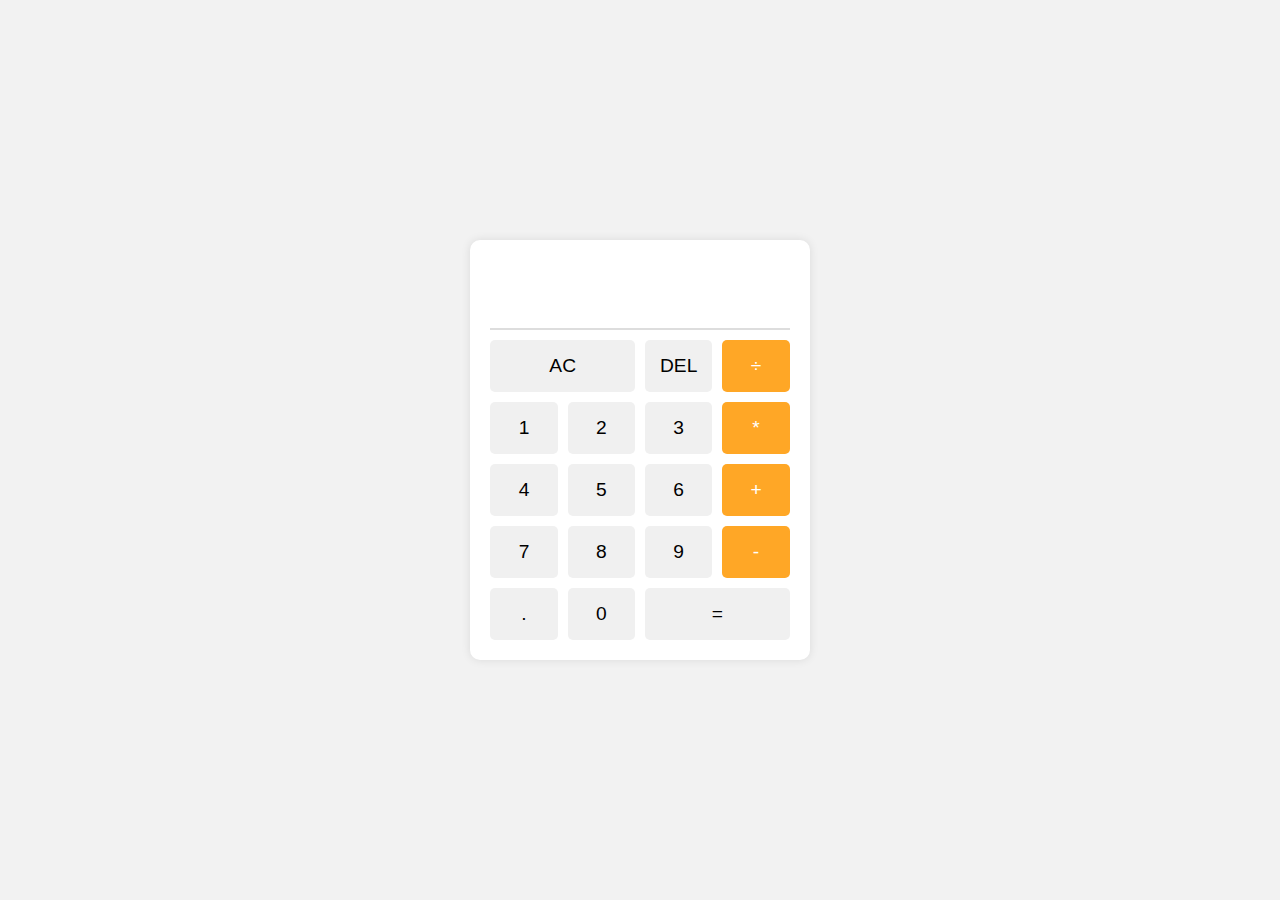
<file: 1_Calculator/index.html>
<!DOCTYPE html>
<html lang="en">
  <head>
    <meta charset="UTF-8" />
    <meta name="viewport" content="width=device-width, initial-scale=1.0" />
    <title>Calculator</title>
    <link rel="stylesheet" href="./style.css" />
  </head>
  <body>
    <div class="calculator-grid">
      <div class="output">
        <div data-previous-operand class="previous-operand"></div>
        <div data-current-operand class="current-operand"></div>
      </div>
      <button data-all-clear class="span-two">AC</button>
      <button data-delete>DEL</button>
      <button data-operation class="operator">÷</button>
      <button data-number>1</button>
      <button data-number>2</button>
      <button data-number>3</button>
      <button data-operation class="operator">*</button>
      <button data-number>4</button>
      <button data-number>5</button>
      <button data-number>6</button>
      <button data-operation class="operator">+</button>
      <button data-number>7</button>
      <button data-number>8</button>
      <button data-number>9</button>
      <button data-operation class="operator">-</button>
      <button data-number>.</button>
      <button data-number>0</button>
      <button data-equals class="span-two">=</button>
    </div>
  </body>

  <script src="./script.js"></script>
</html>
</file>
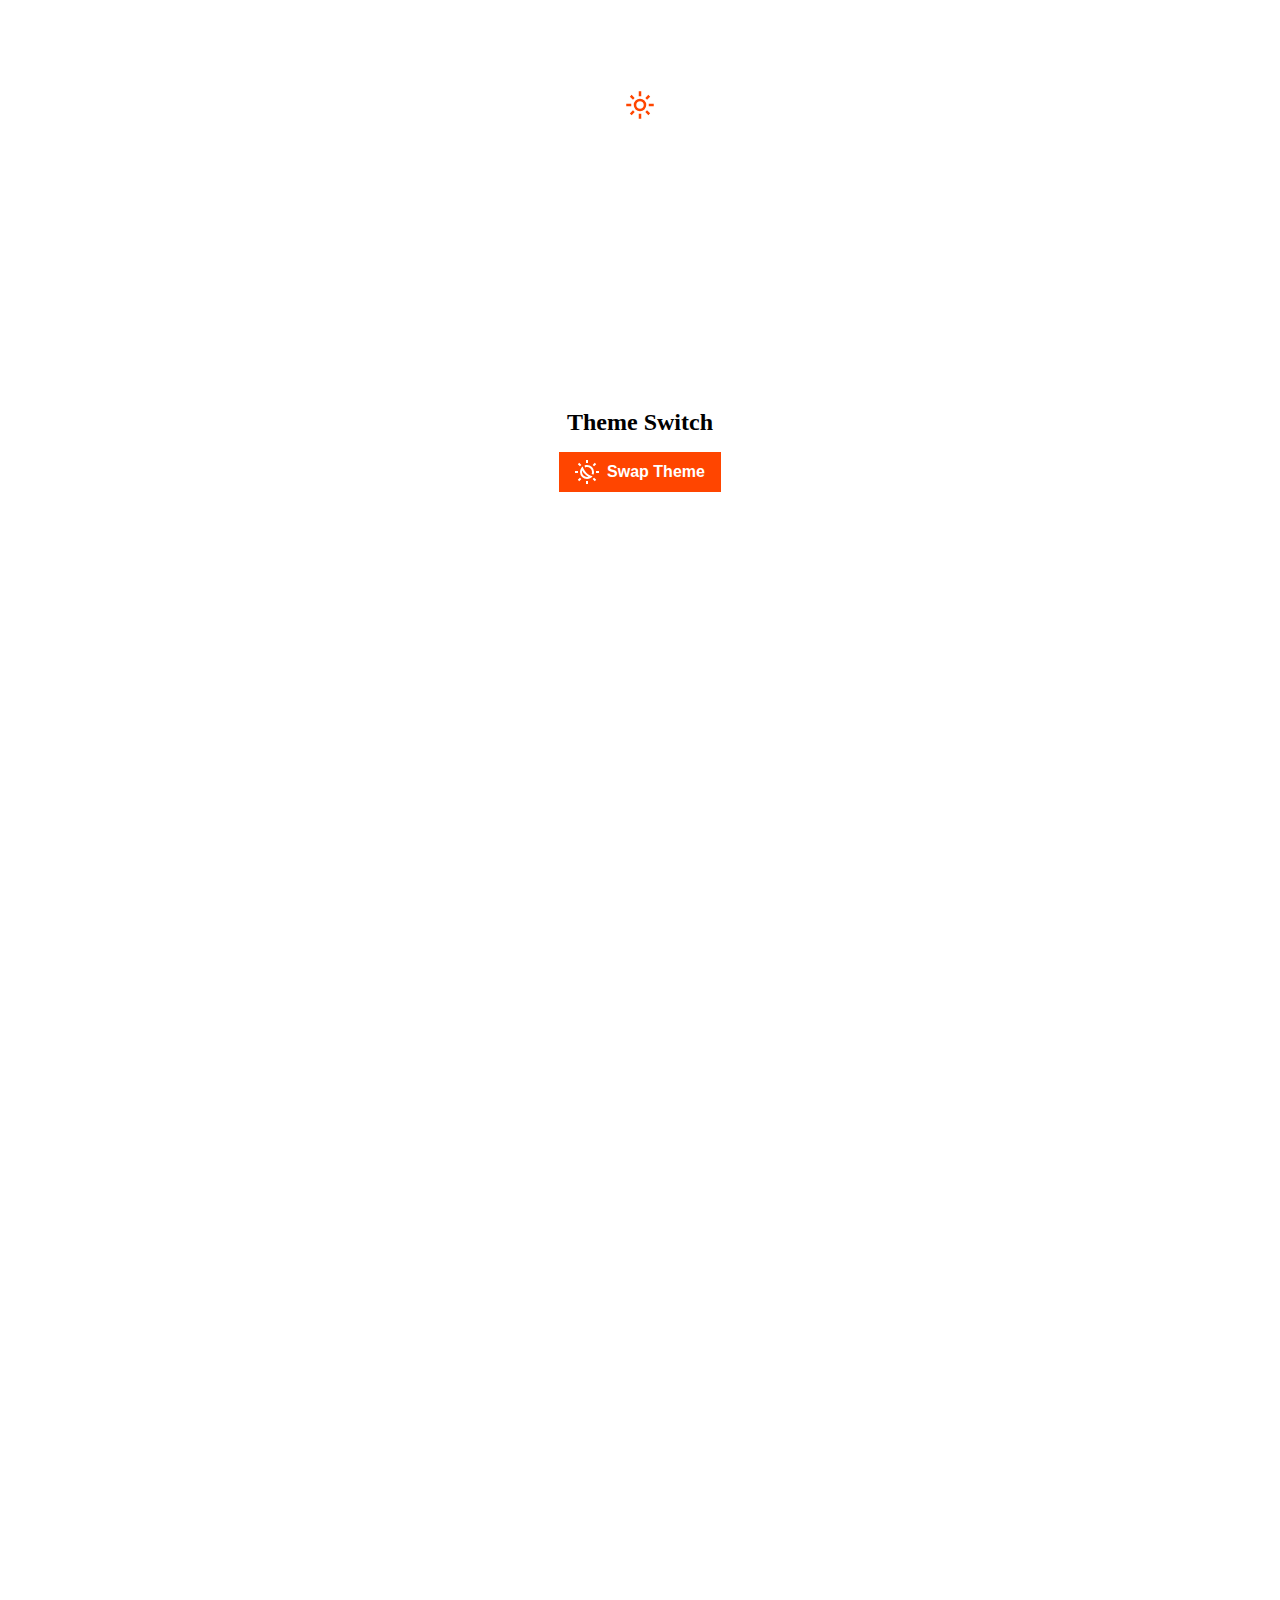
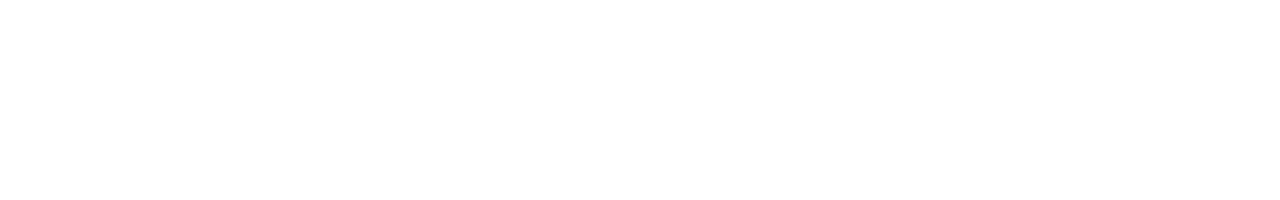
<file: 2_Theme_Switch/index.html>
<!DOCTYPE html>
<html lang="en">
  <head>
    <meta charset="UTF-8" />
    <meta name="viewport" content="width=device-width, initial-scale=1.0" />
    <title>Theme Switch</title>
    <link rel="stylesheet" href="style.css" />
  </head>
  <body class="">
    <h2 class="title">Theme Switch</h2>
    <button class="theme-toggle-btn" aria-label="Toggle Dark Mode">
      <!-- Swapper Icon -->
      <svg
        class="icon"
        xmlns="http://www.w3.org/2000/svg"
        height="24"
        viewBox="0 -960 960 960"
        width="24"
      >
        <path
          d="M396-396q-32-32-58.5-67T289-537q-5 14-6.5 28.5T281-480q0 83 58 141t141 58q14 0 28.5-2t28.5-6q-39-22-74-48.5T396-396Zm57-56q51 51 114 87.5T702-308q-40 51-98 79.5T481-200q-117 0-198.5-81.5T201-480q0-65 28.5-123t79.5-98q20 72 56.5 135T453-452Zm290 72q-20-5-39.5-11T665-405q8-18 11.5-36.5T680-480q0-83-58.5-141.5T480-680q-20 0-38.5 3.5T405-665q-8-19-13.5-38T381-742q24-9 49-13.5t51-4.5q117 0 198.5 81.5T761-480q0 26-4.5 51T743-380ZM440-840v-120h80v120h-80Zm0 840v-120h80V0h-80Zm323-706-57-57 85-84 57 56-85 85ZM169-113l-57-56 85-85 57 57-85 84Zm671-327v-80h120v80H840ZM0-440v-80h120v80H0Zm791 328-85-85 57-57 84 85-56 57ZM197-706l-84-85 56-57 85 85-57 57Zm199 310Z"
        />
      </svg>
      Swap Theme
    </button>

    <div class="sun-moon-container">
      <!-- Moon Icon -->
      <svg
        class="moon"
        xmlns="http://www.w3.org/2000/svg"
        height="24"
        viewBox="0 -960 960 960"
        width="24"
      >
        <path
          d="M480-120q-150 0-255-105T120-480q0-150 105-255t255-105q14 0 27.5 1t26.5 3q-41 29-65.5 75.5T444-660q0 90 63 153t153 63q55 0 101-24.5t75-65.5q2 13 3 26.5t1 27.5q0 150-105 255T480-120Zm0-80q88 0 158-48.5T740-375q-20 5-40 8t-40 3q-123 0-209.5-86.5T364-660q0-20 3-40t8-40q-78 32-126.5 102T200-480q0 116 82 198t198 82Zm-10-270Z"
        />
      </svg>

      <!-- Sun Icon -->
      <svg
        class="sun"
        xmlns="http://www.w3.org/2000/svg"
        height="24"
        viewBox="0 -960 960 960"
        width="24"
      >
        <path
          d="M480-360q50 0 85-35t35-85q0-50-35-85t-85-35q-50 0-85 35t-35 85q0 50 35 85t85 35Zm0 80q-83 0-141.5-58.5T280-480q0-83 58.5-141.5T480-680q83 0 141.5 58.5T680-480q0 83-58.5 141.5T480-280ZM200-440H40v-80h160v80Zm720 0H760v-80h160v80ZM440-760v-160h80v160h-80Zm0 720v-160h80v160h-80ZM256-650l-101-97 57-59 96 100-52 56Zm492 496-97-101 53-55 101 97-57 59Zm-98-550 97-101 59 57-100 96-56-52ZM154-212l101-97 55 53-97 101-59-57Zm326-268Z"
        />
      </svg>
    </div>

    <script src="script.js"></script>
  </body>
</html>
</file>
<file: 1_Calculator/style.css>
body {
  margin: 0;
  display: flex;
  justify-content: center;
  align-items: center;
  height: 100vh;
  background-color: #f2f2f2;
  font-family: Arial, sans-serif;
}

.calculator-grid {
  display: grid;
  grid-template-columns: repeat(4, 1fr);
  grid-gap: 10px;
  max-width: 300px;
  padding: 20px;
  border-radius: 10px;
  background-color: #fff;
  box-shadow: 0px 0px 10px rgba(0, 0, 0, 0.1);
}

.output {
  grid-column: span 4;
  min-height: 3rem;
  text-align: right;
  padding: 10px;
  border-bottom: 2px solid #ddd;
}

.previous-operand {
  font-size: 0.8em;
  color: #888;
}

.current-operand {
  font-size: 1.5em;
}

button {
  padding: 15px;
  font-size: 1.2em;
  border: none;
  outline: none;
  cursor: pointer;
  background-color: #f0f0f0;
  border-radius: 5px;
  transition: background-color 0.3s ease;
}

button:hover {
  background-color: #ccc;
}

.operator {
  background-color: #ffa726;
  color: #fff;
}

.operator:hover {
  background-color: #ff9800;
}

button.span-two {
  grid-column: span 2;
}
</file>
<file: 2_Theme_Switch/style.css>
body {
  --accent-color: orangered;
  --background-color: white;
  --text-color: black;
  --btn-text-color: var(--background-color);
  --transition-delay: 0.5s;

  display: flex;
  flex-direction: column;
  justify-content: center;
  align-items: center;
  height: 100vh;
  margin: 0;
  transition: background-color var(--transition-delay),
    color var(--transition-delay);
  overflow: hidden;

  background-color: var(--background-color);
  color: var(--text-color);
}

body.dark {
  --accent-color: #d0d066;
  --background-color: #333;
  --text-color: white;
  --btn-text-color: #333;
}

.title {
  margin: 0;
  margin-bottom: 1rem;
}

.theme-toggle-btn {
  background-color: var(--accent-color);
  color: var(--btn-text-color);

  display: flex;
  justify-content: center;
  align-items: center;
  cursor: pointer;
  padding: 0.5em 1em;
  border: none;
  outline: none;
  font-weight: bold;
  font-size: medium;

  transition: var(--transition-delay);
  transform: scale(1);
}

.theme-toggle-btn .icon {
  margin-right: 0.5rem;
  fill: var(--btn-text-color);
}

.theme-toggle-btn:hover,
.theme-toggle-btn:focus {
  transform: scale(1.1);
}

.sun-moon-container {
  --rotation: 0;
  position: absolute;
  pointer-events: none;
  display: flex;
  justify-content: center;
  align-items: center;

  top: 0;
  height: 200vmin;
  transform: rotate(calc(var(--rotation) * 1deg));
  transition: transform var(--transition-delay);
}

.sun,
.moon {
  position: absolute;
  transition: opacity, fill, var(--transition-delay);
  width: 30px;
  height: 30px;

  fill: var(--accent-color);
}

.sun {
  top: 5%;
  opacity: 1;
}

.moon {
  bottom: 5%;
  opacity: 0;
  transform: rotate(180deg);
}

.dark .moon {
  opacity: 1;
}

.dark .sun {
  opacity: 0;
}
</file>
